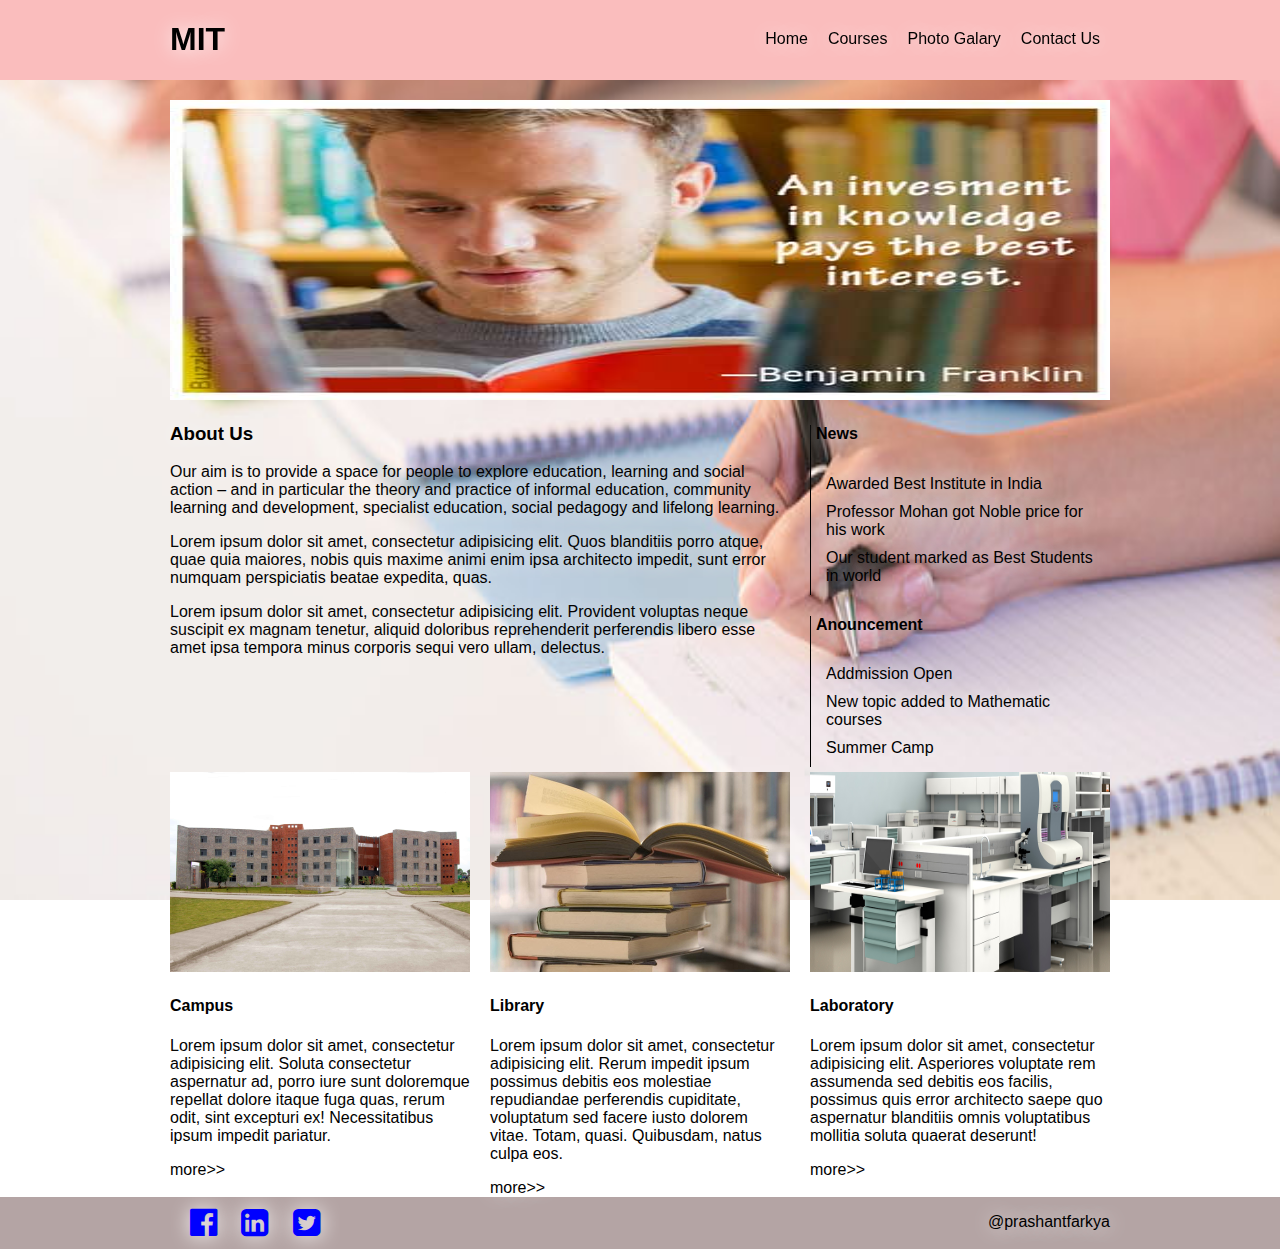
<file: index.html>
<!DOCTYPE html>
<html>
<head>
	<title>MIT</title>
	<meta charset="utf-8">	
	<link rel="stylesheet" type="text/css" href="css/960_12_col.css">
	<link rel="stylesheet" href="css/font-awesome.css">
	<link rel="stylesheet" type="text/css" href="css/style.css">
</head>
<body>
    <!-- Header that is Fixed at top and containing nav bar -->
	<header>
	<div class="container_12">
	  <aside class="grid_2">
		<h1>MIT</h1>
	  </aside>
	  <nav class="grid_10">
		<ul>
		  <li><a href="#">Contact Us</a></li>
		  <li><a href="photo_galary.html">Photo Galary</a></li>
	      <li><a href="#">Courses</a>
			<ul class="sublist">
			  <li><a href="#">Maths</a></li>
			  <li><a href="#">Physics</a></li>
			  <li><a href="#">Chemistry</a></li>
			</ul>
		  </li>
		  <li><a href="index.html">Home</a></li>
		</ul>
	  </nav>
	</div>
	</header>
    <!-- Page Containt Start From Here inside one div of class page -->
	  <div class="page">
	  <!-- Hero Section -->
	    <section class="container_12">
		  <div class="hero grid_12"><img src="img/home.jpg"></div>
		</section>
		<!-- Section Having main Text containt -->
		<section class="container_12">
			<div class="hite grid_8">
			    <h3>About Us</h3>
				<p>Our aim is to provide a space for people to explore education, learning and social action – and in particular the theory and practice of informal education, community learning and development, specialist education, social pedagogy and lifelong learning.</p>
				<p>Lorem ipsum dolor sit amet, consectetur adipisicing elit. Quos blanditiis porro atque, quae quia maiores, nobis quis maxime animi enim ipsa architecto impedit, sunt error numquam perspiciatis beatae expedita, quas.</p>
				<p>Lorem ipsum dolor sit amet, consectetur adipisicing elit. Provident voluptas neque suscipit ex magnam tenetur, aliquid doloribus reprehenderit perferendis libero esse amet ipsa tempora minus corporis sequi vero ullam, delectus.</p>
			</div>
			<!-- Sub sectioning  is here -->
			<div class="hite grid_4">
			    <div class="subsec">
			    	<h4>News</h4>
			    	<ul>
			    		<li>Awarded Best Institute in India</li>
			    		<li>Professor Mohan got Noble price for his work</li>
			    		<li>Our student marked as Best Students in world</li>
			    	</ul>
			    </div>
			    <div class="subsec">
			    	<h4>Anouncement</h4>
			    	<ul>
			    		<li>Addmission Open</li>
			    		<li>New topic added to Mathematic courses</li>
			    		<li>Summer Camp</li>
			    	</ul>
			    </div>
			</div>
		</section>

		<!-- Section of Three Column -->
		<section class="container_12 threecol">
		  <div class="grid_4">
		  	<img src="img/campus.jpg" alt="campus">
		  	<h4>Campus</h4>
		  	<p>Lorem ipsum dolor sit amet, consectetur adipisicing elit. Soluta consectetur aspernatur ad, porro iure sunt doloremque repellat dolore itaque fuga quas, rerum odit, sint excepturi ex! Necessitatibus ipsum impedit pariatur.</p>
		  	<div class="more"><a href="">more>></a></div>
		  </div>
		  <div class="grid_4">
		  	<img src="img/library.jpg" alt="library">
		  	<h4>Library</h4>
		  	<p>Lorem ipsum dolor sit amet, consectetur adipisicing elit. Rerum impedit ipsum possimus debitis eos molestiae repudiandae perferendis cupiditate, voluptatum sed facere iusto dolorem vitae. Totam, quasi. Quibusdam, natus culpa eos.</p>
		  	<div class="more"><a href="#">more>></a></div>
		  </div>
		  <div class="grid_4">
		    <img src="img/laboratory.jpg" alt="laboratory.jpg">
		  	<h4>Laboratory</h4>
		  	<p>Lorem ipsum dolor sit amet, consectetur adipisicing elit. Asperiores voluptate rem assumenda sed debitis eos facilis, possimus quis error architecto saepe quo aspernatur blanditiis omnis voluptatibus mollitia soluta quaerat deserunt!</p>
		  	<div class="more"><a href="#">more>></a></div>
		  </div>
		  </div>
	    </section>
	<!-- Footer that contain Social links -->
    <footer>
    	<div class="foot container_12">
	    	<div class="grid_12">
	    		<ul>
	    		  <li><a href="#"><i class="fa fa-facebook-official fa-2x" aria-hidden="true" style="color:blue"></i></a></li>
	    		  <li><a href="#"><i class="fa fa-linkedin-square fa-2x" aria-hidden="true" style="color:blue"></i></a></li>
	    		  <li><a href="#"><i class="fa fa-twitter-square fa-2x" aria-hidden="true" style="color:blue"></i></a></li>
	    		</ul>
	    		<p>@prashantfarkya</p>
	    	</div>
    	</div>
    </footer>
</body>
</html>
</file>
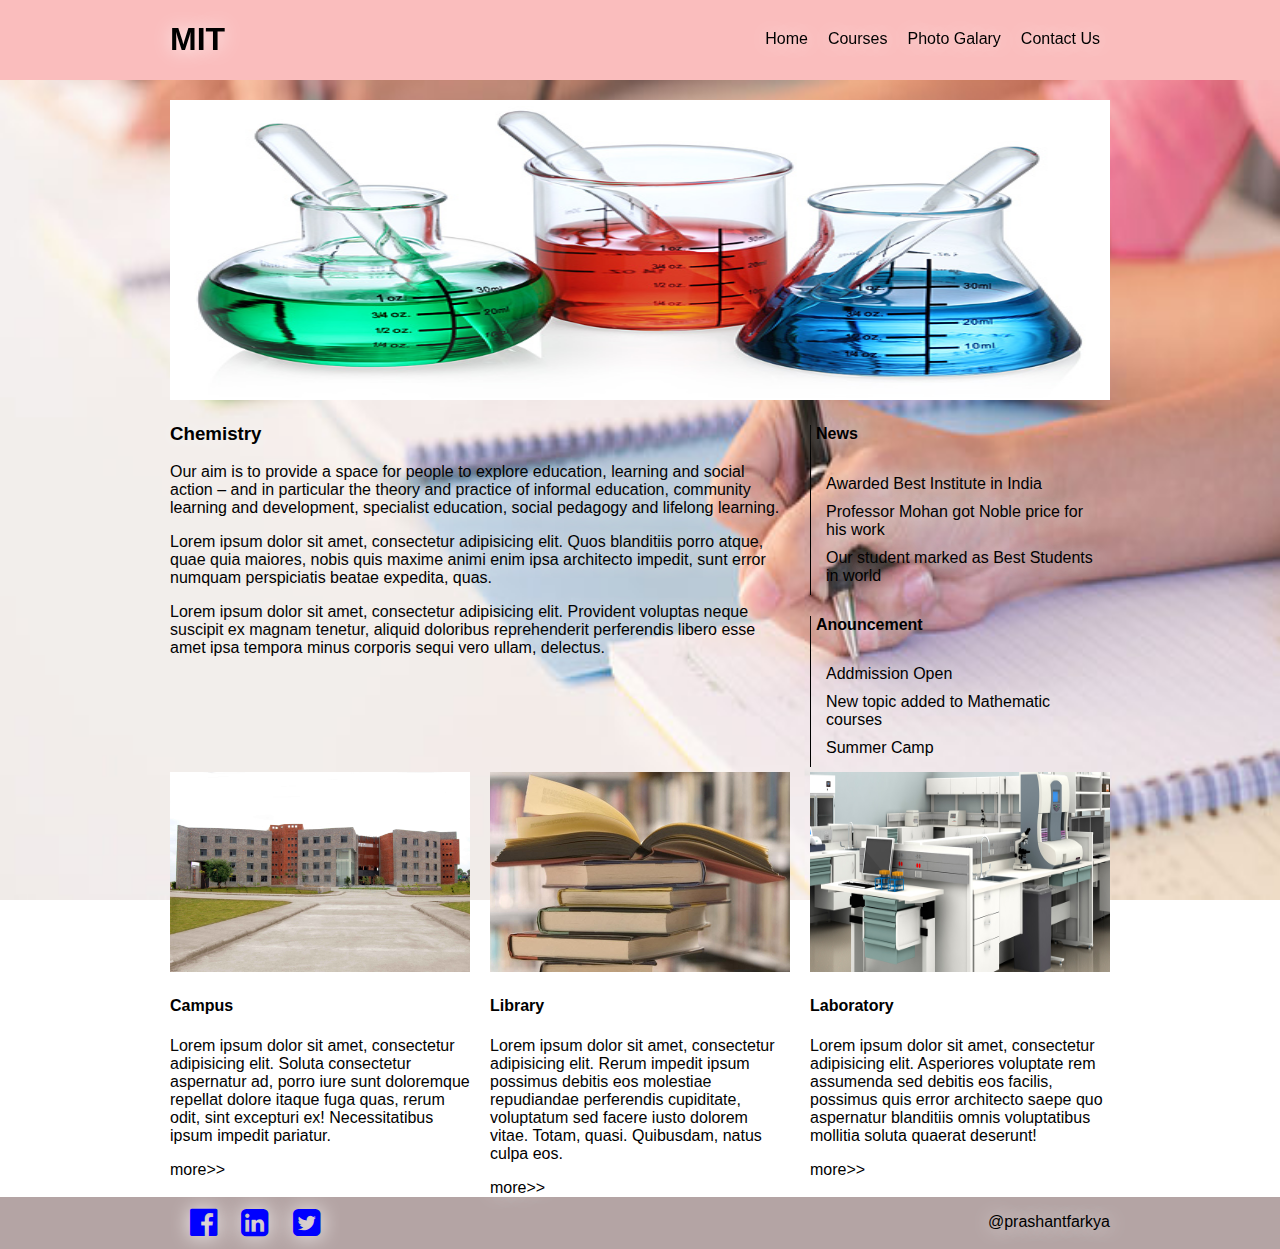
<file: chemistry.html>
<!DOCTYPE html>
<html>
<head>
	<title>MIT</title>
	<meta charset="utf-8">	
	<link rel="stylesheet" type="text/css" href="css/960_12_col.css">
	<link rel="stylesheet" href="css/font-awesome.css">
	<link rel="stylesheet" type="text/css" href="css/style.css">
</head>
<body>
    <!-- Header that is Fixed at top and containing nav bar -->
	<header>
	<div class="container_12">
	  <aside class="grid_2">
		<h1>MIT</h1>
	  </aside>
	  <nav class="grid_10">
		<ul>
		  <li><a href="contact.html">Contact Us</a></li>
		  <li><a href="photo_galary.html">Photo Galary</a></li>
	      <li><a href="courses.html">Courses</a>
			<ul class="sublist">
			  <li><a href="maths.html">Maths</a></li>
			  <li><a href="physics.html">Physics</a></li>
			  <li><a href="chemistry.html">Chemistry</a></li>
			</ul>
		  </li>
		  <li><a href="index.html">Home</a></li>
		</ul>
	  </nav>
	</div>
	</header>
    <!-- Page Containt Start From Here inside one div of class page -->
	  <div class="page">
	  <!-- Hero Section -->
	    <section class="container_12">
		  <div class="hero grid_12"><img src="img/chemistry.jpg"></div>
		</section>
		<!-- Section Having main Text containt -->
		<section class="container_12">
			<div class="hite grid_8">
			    <h3>Chemistry</h3>
				<p>Our aim is to provide a space for people to explore education, learning and social action – and in particular the theory and practice of informal education, community learning and development, specialist education, social pedagogy and lifelong learning.</p>
				<p>Lorem ipsum dolor sit amet, consectetur adipisicing elit. Quos blanditiis porro atque, quae quia maiores, nobis quis maxime animi enim ipsa architecto impedit, sunt error numquam perspiciatis beatae expedita, quas.</p>
				<p>Lorem ipsum dolor sit amet, consectetur adipisicing elit. Provident voluptas neque suscipit ex magnam tenetur, aliquid doloribus reprehenderit perferendis libero esse amet ipsa tempora minus corporis sequi vero ullam, delectus.</p>
			</div>
			<!-- Sub sectioning  is here -->
			<div class="hite grid_4">
			    <div class="subsec">
			    	<h4>News</h4>
			    	<ul>
			    		<li>Awarded Best Institute in India</li>
			    		<li>Professor Mohan got Noble price for his work</li>
			    		<li>Our student marked as Best Students in world</li>
			    	</ul>
			    </div>
			    <div class="subsec">
			    	<h4>Anouncement</h4>
			    	<ul>
			    		<li>Addmission Open</li>
			    		<li>New topic added to Mathematic courses</li>
			    		<li>Summer Camp</li>
			    	</ul>
			    </div>
			</div>
		</section>

		<!-- Section of Three Column -->
		<section class="container_12 threecol">
		  <div class="grid_4">
		  	<img src="img/campus.jpg" alt="campus">
		  	<h4>Campus</h4>
		  	<p>Lorem ipsum dolor sit amet, consectetur adipisicing elit. Soluta consectetur aspernatur ad, porro iure sunt doloremque repellat dolore itaque fuga quas, rerum odit, sint excepturi ex! Necessitatibus ipsum impedit pariatur.</p>
		  	<div class="more"><a href="">more>></a></div>
		  </div>
		  <div class="grid_4">
		  	<img src="img/library.jpg" alt="library">
		  	<h4>Library</h4>
		  	<p>Lorem ipsum dolor sit amet, consectetur adipisicing elit. Rerum impedit ipsum possimus debitis eos molestiae repudiandae perferendis cupiditate, voluptatum sed facere iusto dolorem vitae. Totam, quasi. Quibusdam, natus culpa eos.</p>
		  	<div class="more"><a href="#">more>></a></div>
		  </div>
		  <div class="grid_4">
		    <img src="img/laboratory.jpg" alt="laboratory.jpg">
		  	<h4>Laboratory</h4>
		  	<p>Lorem ipsum dolor sit amet, consectetur adipisicing elit. Asperiores voluptate rem assumenda sed debitis eos facilis, possimus quis error architecto saepe quo aspernatur blanditiis omnis voluptatibus mollitia soluta quaerat deserunt!</p>
		  	<div class="more"><a href="#">more>></a></div>
		  </div>
		  </div>
	    </section>
	<!-- Footer that contain Social links -->
    <footer>
    	<div class="foot container_12">
	    	<div class="grid_12">
	    		<ul>
	    		  <li><a href="#"><i class="fa fa-facebook-official fa-2x" aria-hidden="true" style="color:blue"></i></a></li>
	    		  <li><a href="#"><i class="fa fa-linkedin-square fa-2x" aria-hidden="true" style="color:blue"></i></a></li>
	    		  <li><a href="#"><i class="fa fa-twitter-square fa-2x" aria-hidden="true" style="color:blue"></i></a></li>
	    		</ul>
	    		<p>@prashantfarkya</p>
	    	</div>
    	</div>
    </footer>
</body>
</html>
</file>
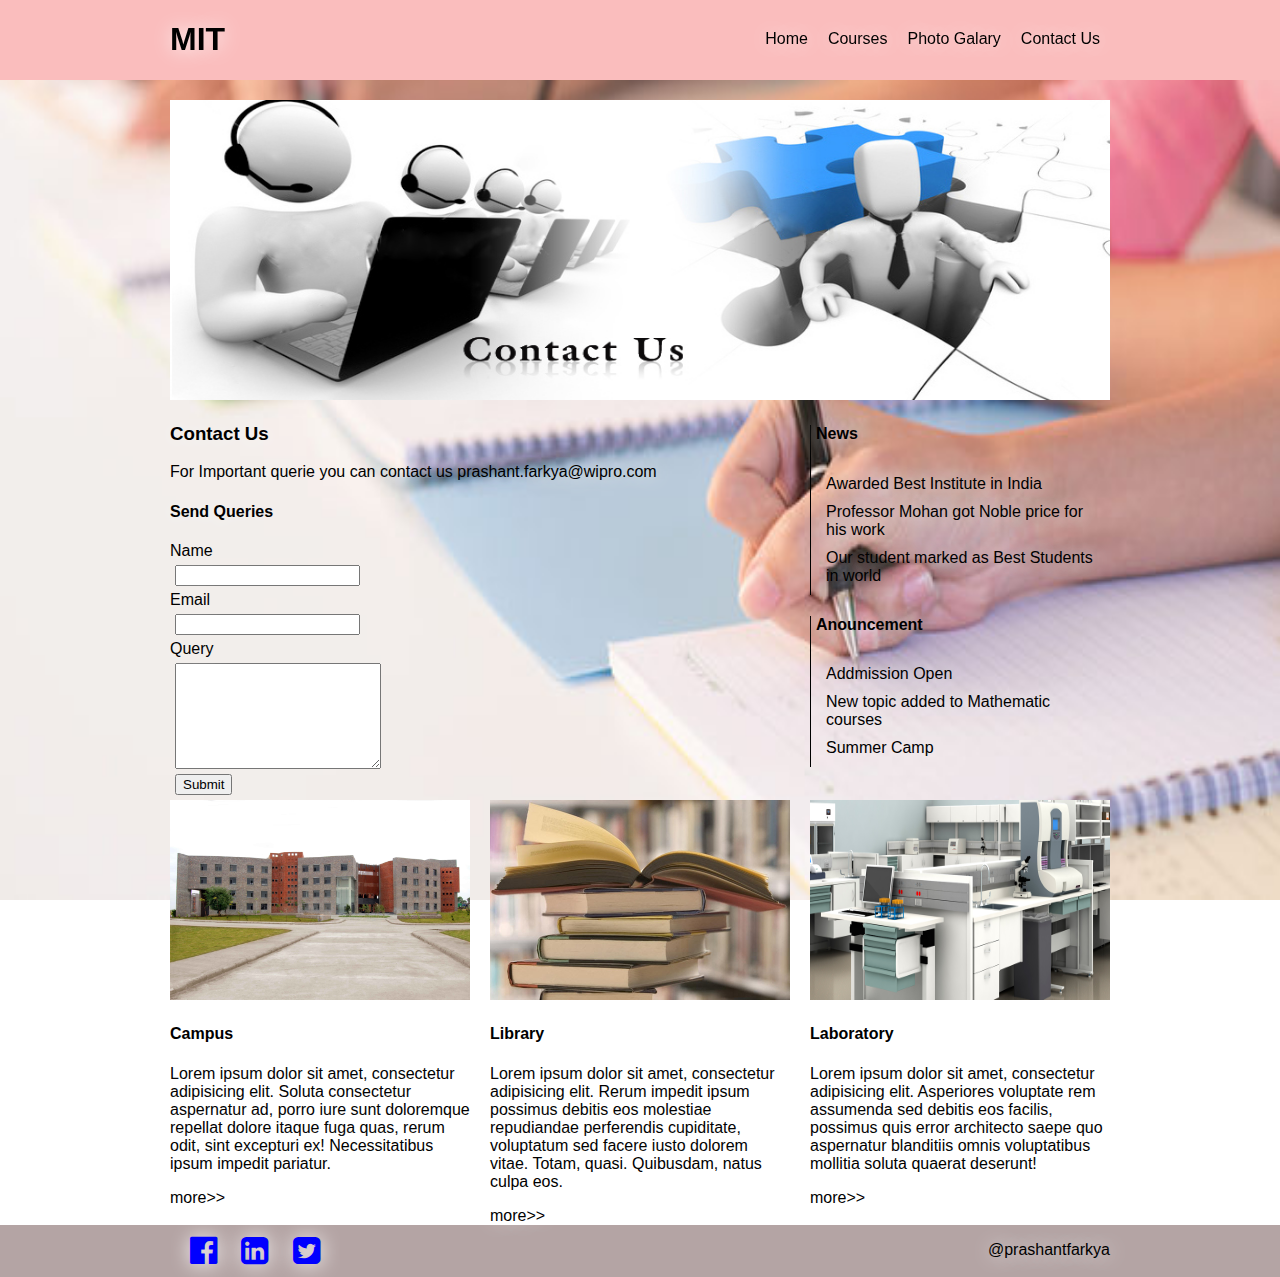
<file: contact.html>
<!DOCTYPE html>
<html>
<head>
	<title>MIT</title>
	<meta charset="utf-8">	
	<link rel="stylesheet" type="text/css" href="css/960_12_col.css">
	<link rel="stylesheet" href="css/font-awesome.css">
	<link rel="stylesheet" type="text/css" href="css/style.css">
</head>
<body>
    <!-- Header that is Fixed at top and containing nav bar -->
	<header>
	<div class="container_12">
	  <aside class="grid_2">
		<h1>MIT</h1>
	  </aside>
	  <nav class="grid_10">
		<ul>
		  <li><a href="contact.html">Contact Us</a></li>
		  <li><a href="photo_galary.html">Photo Galary</a></li>
	      <li><a href="courses.html">Courses</a>
			<ul class="sublist">
			  <li><a href="maths.html">Maths</a></li>
			  <li><a href="physics.html">Physics</a></li>
			  <li><a href="chemistry.html">Chemistry</a></li>
			</ul>
		  </li>
		  <li><a href="index.html">Home</a></li>
		</ul>
	  </nav>
	</div>
	</header>
    <!-- Page Containt Start From Here inside one div of class page -->
	  <div class="page">
	  <!-- Hero Section -->
	    <section class="container_12">
		  <div class="hero grid_12"><img src="img/contact-us.jpg"></div>
		</section>
		<!-- Section Having main Text containt -->
		<section class="container_12">
			<div class="hite grid_8">
			    <h3>Contact Us</h3>
				<p>For Important querie you can contact us <a href="#">prashant.farkya@wipro.com</a></p>
				
				<form action="#">
					<h4>Send Queries</h4>
					<label for="name">Name</label>
					<input type="text" name="name">
					<label for="mail">Email</label>
					<input type="text" name="mail">
					<label for="query">Query</label>
					<textarea name="query"></textarea> 
					<input type="submit">
				</form>
			</div>
			<!-- Sub sectioning  is here -->
			<div class="hite grid_4">
			    <div class="subsec">
			    	<h4>News</h4>
			    	<ul>
			    		<li>Awarded Best Institute in India</li>
			    		<li>Professor Mohan got Noble price for his work</li>
			    		<li>Our student marked as Best Students in world</li>
			    	</ul>
			    </div>
			    <div class="subsec">
			    	<h4>Anouncement</h4>
			    	<ul>
			    		<li>Addmission Open</li>
			    		<li>New topic added to Mathematic courses</li>
			    		<li>Summer Camp</li>
			    	</ul>
			    </div>
			</div>
		</section>

		<!-- Section of Three Column -->
		<section class="container_12 threecol">
		  <div class="grid_4">
		  	<img src="img/campus.jpg" alt="campus">
		  	<h4>Campus</h4>
		  	<p>Lorem ipsum dolor sit amet, consectetur adipisicing elit. Soluta consectetur aspernatur ad, porro iure sunt doloremque repellat dolore itaque fuga quas, rerum odit, sint excepturi ex! Necessitatibus ipsum impedit pariatur.</p>
		  	<div class="more"><a href="">more>></a></div>
		  </div>
		  <div class="grid_4">
		  	<img src="img/library.jpg" alt="library">
		  	<h4>Library</h4>
		  	<p>Lorem ipsum dolor sit amet, consectetur adipisicing elit. Rerum impedit ipsum possimus debitis eos molestiae repudiandae perferendis cupiditate, voluptatum sed facere iusto dolorem vitae. Totam, quasi. Quibusdam, natus culpa eos.</p>
		  	<div class="more"><a href="#">more>></a></div>
		  </div>
		  <div class="grid_4">
		    <img src="img/laboratory.jpg" alt="laboratory.jpg">
		  	<h4>Laboratory</h4>
		  	<p>Lorem ipsum dolor sit amet, consectetur adipisicing elit. Asperiores voluptate rem assumenda sed debitis eos facilis, possimus quis error architecto saepe quo aspernatur blanditiis omnis voluptatibus mollitia soluta quaerat deserunt!</p>
		  	<div class="more"><a href="#">more>></a></div>
		  </div>
		  </div>
	    </section>
	<!-- Footer that contain Social links -->
    <footer>
    	<div class="foot container_12">
	    	<div class="grid_12">
	    		<ul>
	    		  <li><a href="#"><i class="fa fa-facebook-official fa-2x" aria-hidden="true" style="color:blue"></i></a></li>
	    		  <li><a href="#"><i class="fa fa-linkedin-square fa-2x" aria-hidden="true" style="color:blue"></i></a></li>
	    		  <li><a href="#"><i class="fa fa-twitter-square fa-2x" aria-hidden="true" style="color:blue"></i></a></li>
	    		</ul>
	    		<p>@prashantfarkya</p>
	    	</div>
    	</div>
    </footer>
</body>
</html>
</file>
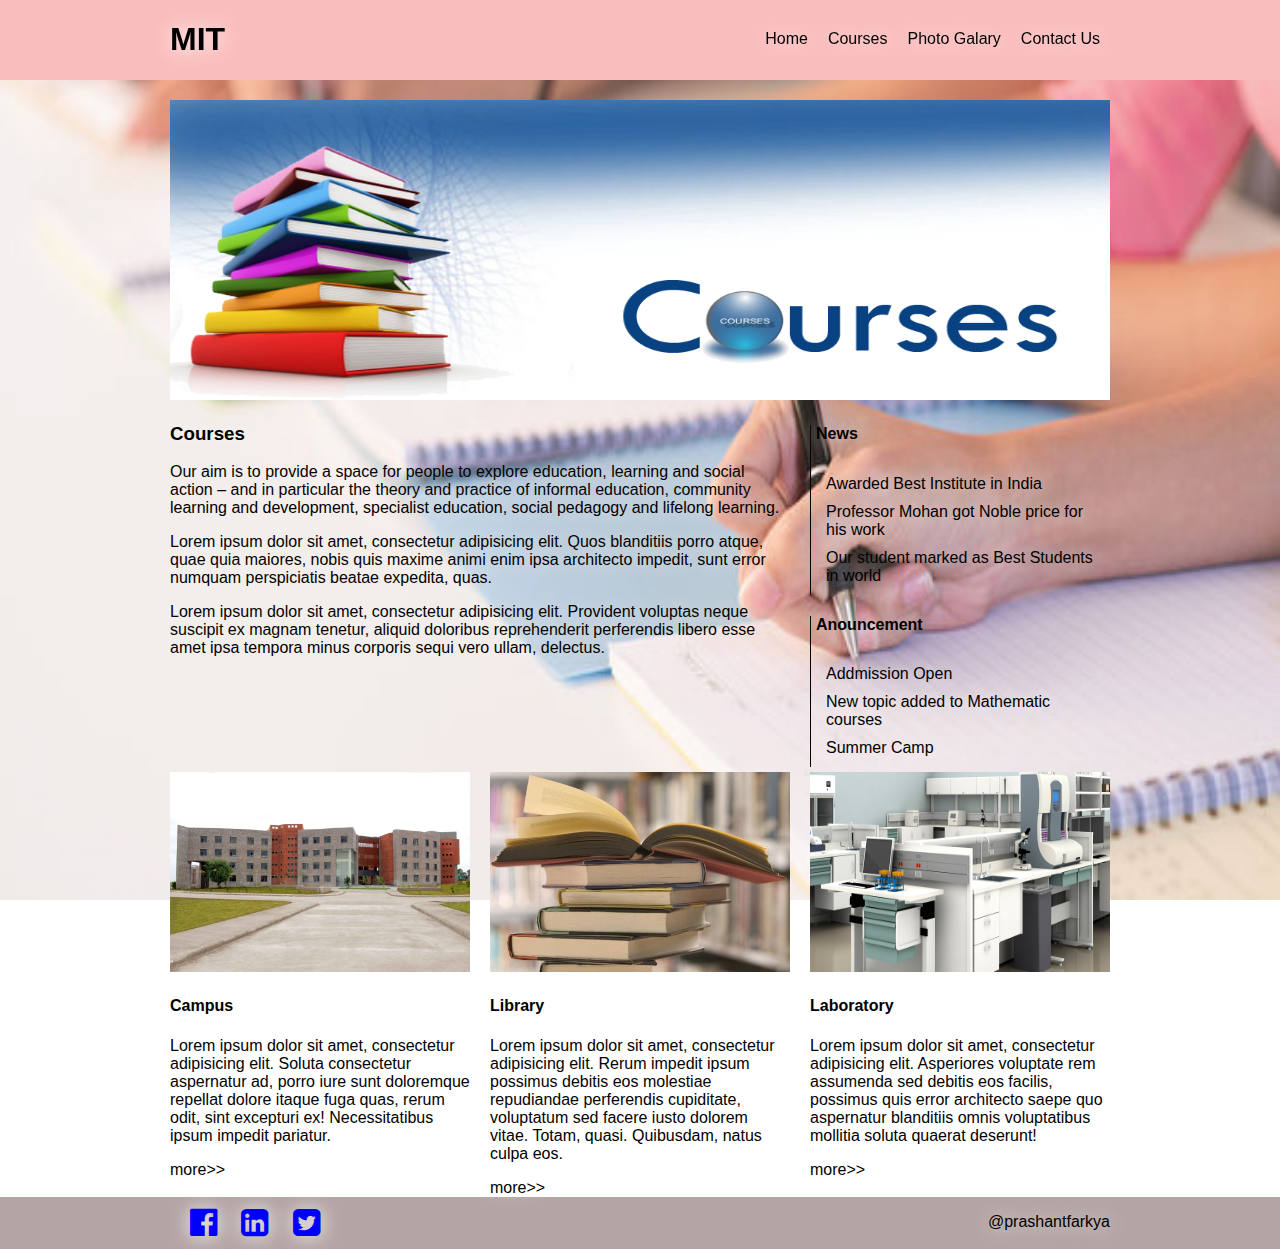
<file: courses.html>
<!DOCTYPE html>
<html>
<head>
	<title>MIT</title>
	<meta charset="utf-8">	
	<link rel="stylesheet" type="text/css" href="css/960_12_col.css">
	<link rel="stylesheet" href="css/font-awesome.css">
	<link rel="stylesheet" type="text/css" href="css/style.css">
</head>
<body>
    <!-- Header that is Fixed at top and containing nav bar -->
	<header>
	<div class="container_12">
	  <aside class="grid_2">
		<h1>MIT</h1>
	  </aside>
	  <nav class="grid_10">
		<ul>
		  <li><a href="contact.html">Contact Us</a></li>
		  <li><a href="photo_galary.html">Photo Galary</a></li>
	      <li><a href="courses.html">Courses</a>
			<ul class="sublist">
			  <li><a href="maths.html">Maths</a></li>
			  <li><a href="physics.html">Physics</a></li>
			  <li><a href="chemistry.html">Chemistry</a></li>
			</ul>
		  </li>
		  <li><a href="index.html">Home</a></li>
		</ul>
	  </nav>
	</div>
	</header>
    <!-- Page Containt Start From Here inside one div of class page -->
	  <div class="page">
	  <!-- Hero Section -->
	    <section class="container_12">
		  <div class="hero grid_12"><img src="img/courses.jpg"></div>
		</section>
		<!-- Section Having main Text containt -->
		<section class="container_12">
			<div class="hite grid_8">
			    <h3>Courses</h3>
				<p>Our aim is to provide a space for people to explore education, learning and social action – and in particular the theory and practice of informal education, community learning and development, specialist education, social pedagogy and lifelong learning.</p>
				<p>Lorem ipsum dolor sit amet, consectetur adipisicing elit. Quos blanditiis porro atque, quae quia maiores, nobis quis maxime animi enim ipsa architecto impedit, sunt error numquam perspiciatis beatae expedita, quas.</p>
				<p>Lorem ipsum dolor sit amet, consectetur adipisicing elit. Provident voluptas neque suscipit ex magnam tenetur, aliquid doloribus reprehenderit perferendis libero esse amet ipsa tempora minus corporis sequi vero ullam, delectus.</p>
			</div>
			<!-- Sub sectioning  is here -->
			<div class="hite grid_4">
			    <div class="subsec">
			    	<h4>News</h4>
			    	<ul>
			    		<li>Awarded Best Institute in India</li>
			    		<li>Professor Mohan got Noble price for his work</li>
			    		<li>Our student marked as Best Students in world</li>
			    	</ul>
			    </div>
			    <div class="subsec">
			    	<h4>Anouncement</h4>
			    	<ul>
			    		<li>Addmission Open</li>
			    		<li>New topic added to Mathematic courses</li>
			    		<li>Summer Camp</li>
			    	</ul>
			    </div>
			</div>
		</section>

		<!-- Section of Three Column -->
		<section class="container_12 threecol">
		  <div class="grid_4">
		  	<img src="img/campus.jpg" alt="campus">
		  	<h4>Campus</h4>
		  	<p>Lorem ipsum dolor sit amet, consectetur adipisicing elit. Soluta consectetur aspernatur ad, porro iure sunt doloremque repellat dolore itaque fuga quas, rerum odit, sint excepturi ex! Necessitatibus ipsum impedit pariatur.</p>
		  	<div class="more"><a href="">more>></a></div>
		  </div>
		  <div class="grid_4">
		  	<img src="img/library.jpg" alt="library">
		  	<h4>Library</h4>
		  	<p>Lorem ipsum dolor sit amet, consectetur adipisicing elit. Rerum impedit ipsum possimus debitis eos molestiae repudiandae perferendis cupiditate, voluptatum sed facere iusto dolorem vitae. Totam, quasi. Quibusdam, natus culpa eos.</p>
		  	<div class="more"><a href="#">more>></a></div>
		  </div>
		  <div class="grid_4">
		    <img src="img/laboratory.jpg" alt="laboratory.jpg">
		  	<h4>Laboratory</h4>
		  	<p>Lorem ipsum dolor sit amet, consectetur adipisicing elit. Asperiores voluptate rem assumenda sed debitis eos facilis, possimus quis error architecto saepe quo aspernatur blanditiis omnis voluptatibus mollitia soluta quaerat deserunt!</p>
		  	<div class="more"><a href="#">more>></a></div>
		  </div>
		  </div>
	    </section>
	<!-- Footer that contain Social links -->
    <footer>
    	<div class="foot container_12">
	    	<div class="grid_12">
	    		<ul>
	    		  <li><a href="#"><i class="fa fa-facebook-official fa-2x" aria-hidden="true" style="color:blue"></i></a></li>
	    		  <li><a href="#"><i class="fa fa-linkedin-square fa-2x" aria-hidden="true" style="color:blue"></i></a></li>
	    		  <li><a href="#"><i class="fa fa-twitter-square fa-2x" aria-hidden="true" style="color:blue"></i></a></li>
	    		</ul>
	    		<p>@prashantfarkya</p>
	    	</div>
    	</div>
    </footer>
</body>
</html>
</file>
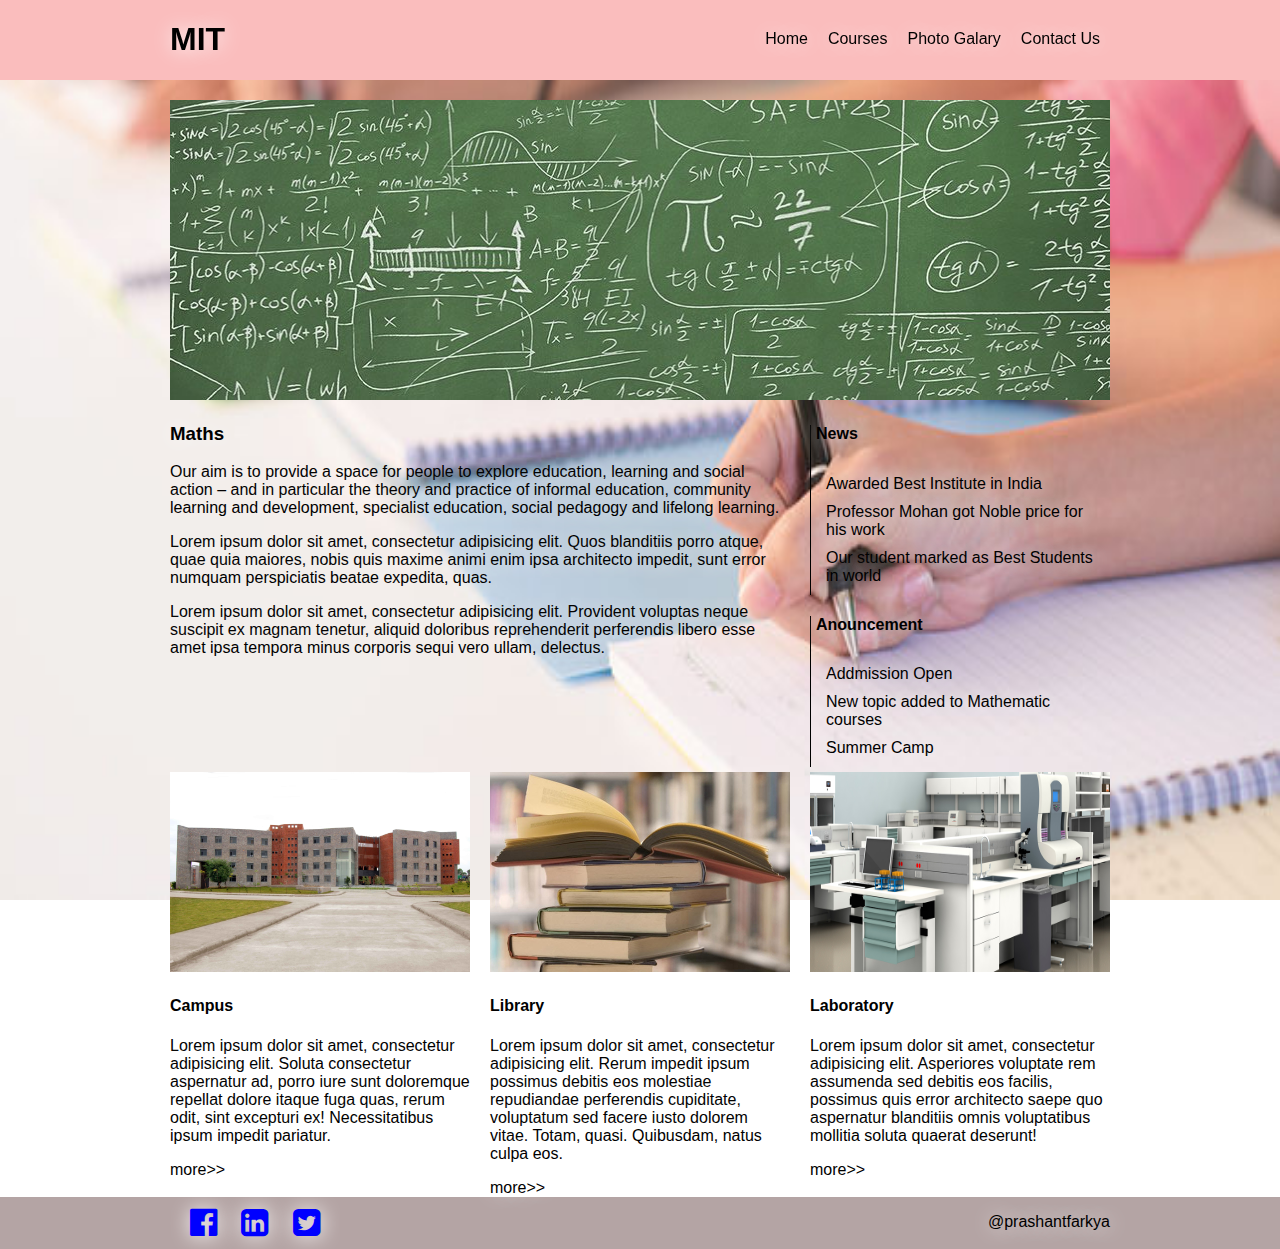
<file: maths.html>
<!DOCTYPE html>
<html>
<head>
	<title>MIT</title>
	<meta charset="utf-8">	
	<link rel="stylesheet" type="text/css" href="css/960_12_col.css">
	<link rel="stylesheet" href="css/font-awesome.css">
	<link rel="stylesheet" type="text/css" href="css/style.css">
</head>
<body>
    <!-- Header that is Fixed at top and containing nav bar -->
	<header>
	<div class="container_12">
	  <aside class="grid_2">
		<h1>MIT</h1>
	  </aside>
	  <nav class="grid_10">
		<ul>
		  <li><a href="contact.html">Contact Us</a></li>
		  <li><a href="photo_galary.html">Photo Galary</a></li>
	      <li><a href="courses.html">Courses</a>
			<ul class="sublist">
			  <li><a href="maths.html">Maths</a></li>
			  <li><a href="physics.html">Physics</a></li>
			  <li><a href="chemistry.html">Chemistry</a></li>
			</ul>
		  </li>
		  <li><a href="index.html">Home</a></li>
		</ul>
	  </nav>
	</div>
	</header>
    <!-- Page Containt Start From Here inside one div of class page -->
	  <div class="page">
	  <!-- Hero Section -->
	    <section class="container_12">
		  <div class="hero grid_12"><img src="img/mathematics.jpg"></div>
		</section>
		<!-- Section Having main Text containt -->
		<section class="container_12">
			<div class="hite grid_8">
			    <h3>Maths</h3>
				<p>Our aim is to provide a space for people to explore education, learning and social action – and in particular the theory and practice of informal education, community learning and development, specialist education, social pedagogy and lifelong learning.</p>
				<p>Lorem ipsum dolor sit amet, consectetur adipisicing elit. Quos blanditiis porro atque, quae quia maiores, nobis quis maxime animi enim ipsa architecto impedit, sunt error numquam perspiciatis beatae expedita, quas.</p>
				<p>Lorem ipsum dolor sit amet, consectetur adipisicing elit. Provident voluptas neque suscipit ex magnam tenetur, aliquid doloribus reprehenderit perferendis libero esse amet ipsa tempora minus corporis sequi vero ullam, delectus.</p>
			</div>
			<!-- Sub sectioning  is here -->
			<div class="hite grid_4">
			    <div class="subsec">
			    	<h4>News</h4>
			    	<ul>
			    		<li>Awarded Best Institute in India</li>
			    		<li>Professor Mohan got Noble price for his work</li>
			    		<li>Our student marked as Best Students in world</li>
			    	</ul>
			    </div>
			    <div class="subsec">
			    	<h4>Anouncement</h4>
			    	<ul>
			    		<li>Addmission Open</li>
			    		<li>New topic added to Mathematic courses</li>
			    		<li>Summer Camp</li>
			    	</ul>
			    </div>
			</div>
		</section>

		<!-- Section of Three Column -->
		<section class="container_12 threecol">
		  <div class="grid_4">
		  	<img src="img/campus.jpg" alt="campus">
		  	<h4>Campus</h4>
		  	<p>Lorem ipsum dolor sit amet, consectetur adipisicing elit. Soluta consectetur aspernatur ad, porro iure sunt doloremque repellat dolore itaque fuga quas, rerum odit, sint excepturi ex! Necessitatibus ipsum impedit pariatur.</p>
		  	<div class="more"><a href="">more>></a></div>
		  </div>
		  <div class="grid_4">
		  	<img src="img/library.jpg" alt="library">
		  	<h4>Library</h4>
		  	<p>Lorem ipsum dolor sit amet, consectetur adipisicing elit. Rerum impedit ipsum possimus debitis eos molestiae repudiandae perferendis cupiditate, voluptatum sed facere iusto dolorem vitae. Totam, quasi. Quibusdam, natus culpa eos.</p>
		  	<div class="more"><a href="#">more>></a></div>
		  </div>
		  <div class="grid_4">
		    <img src="img/laboratory.jpg" alt="laboratory.jpg">
		  	<h4>Laboratory</h4>
		  	<p>Lorem ipsum dolor sit amet, consectetur adipisicing elit. Asperiores voluptate rem assumenda sed debitis eos facilis, possimus quis error architecto saepe quo aspernatur blanditiis omnis voluptatibus mollitia soluta quaerat deserunt!</p>
		  	<div class="more"><a href="#">more>></a></div>
		  </div>
		  </div>
	    </section>
	<!-- Footer that contain Social links -->
    <footer>
    	<div class="foot container_12">
	    	<div class="grid_12">
	    		<ul>
	    		  <li><a href="#"><i class="fa fa-facebook-official fa-2x" aria-hidden="true" style="color:blue"></i></a></li>
	    		  <li><a href="#"><i class="fa fa-linkedin-square fa-2x" aria-hidden="true" style="color:blue"></i></a></li>
	    		  <li><a href="#"><i class="fa fa-twitter-square fa-2x" aria-hidden="true" style="color:blue"></i></a></li>
	    		</ul>
	    		<p>@prashantfarkya</p>
	    	</div>
    	</div>
    </footer>
</body>
</html>
</file>
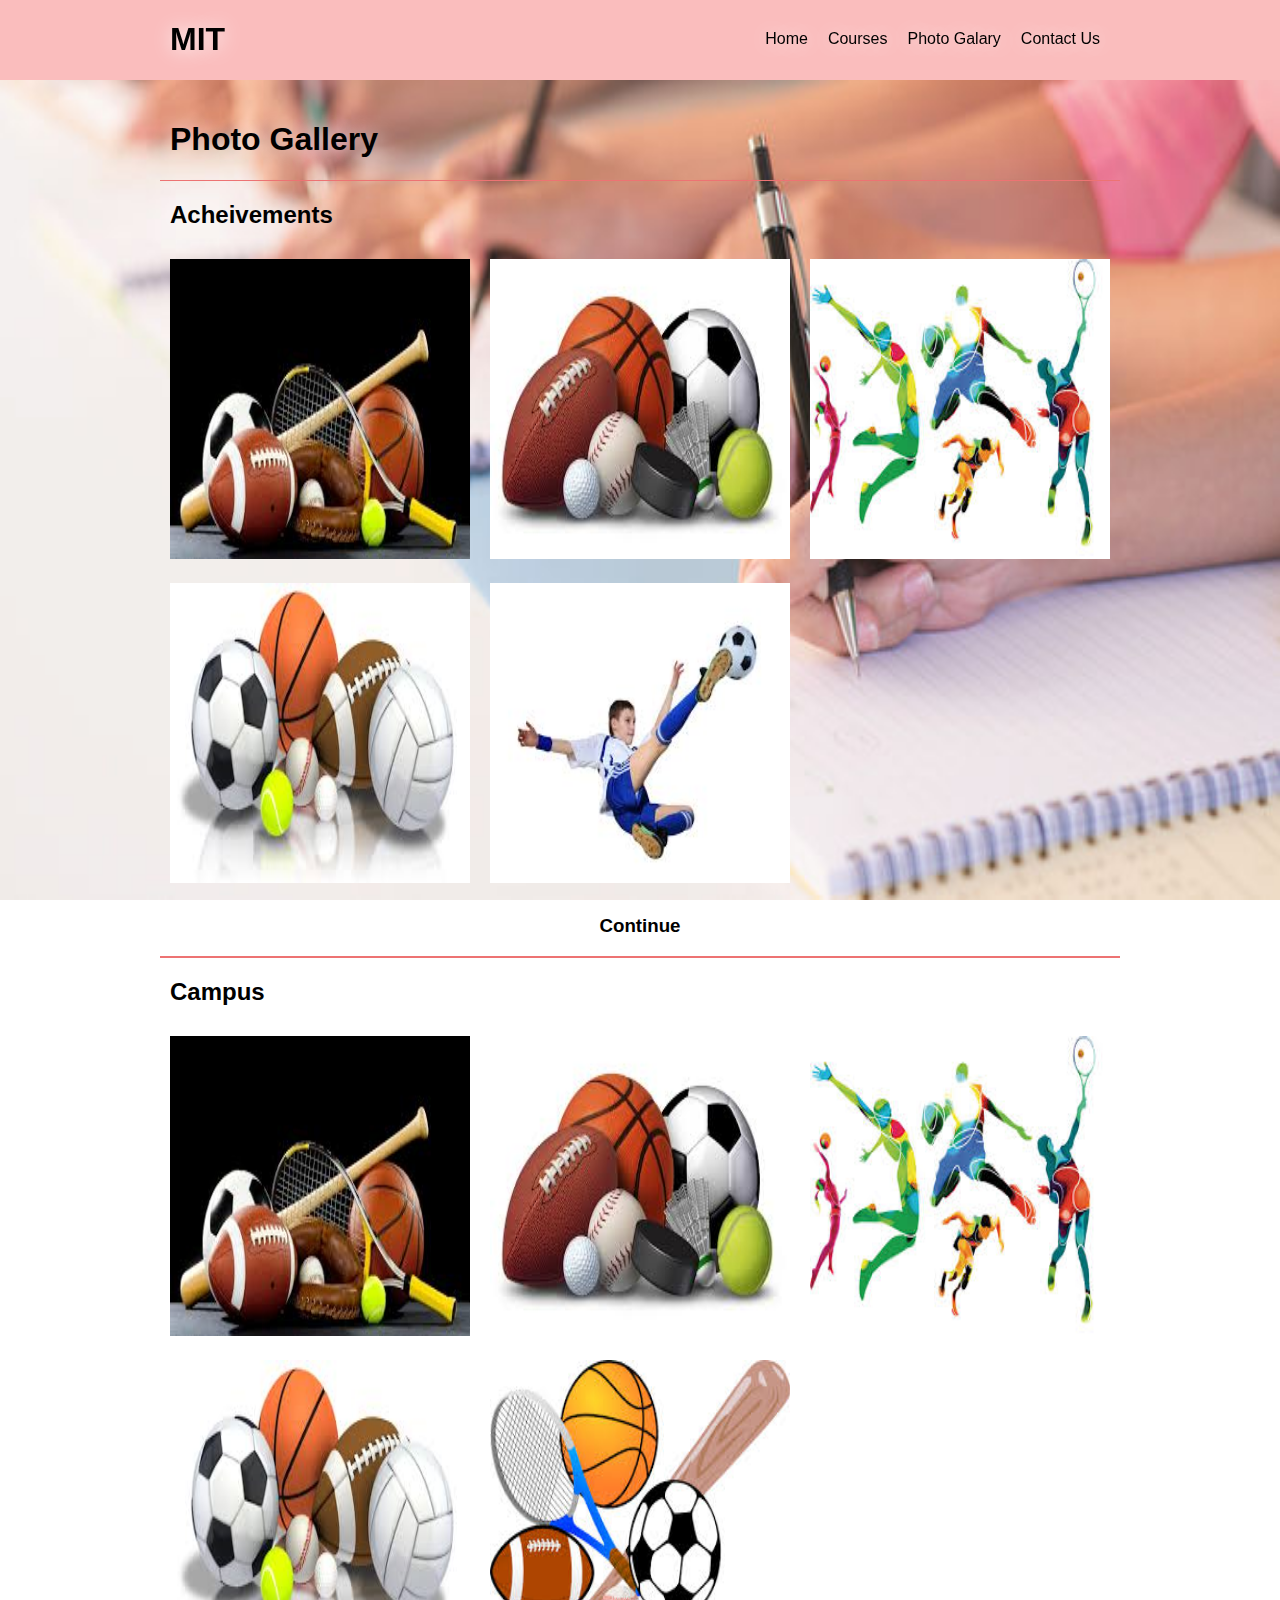
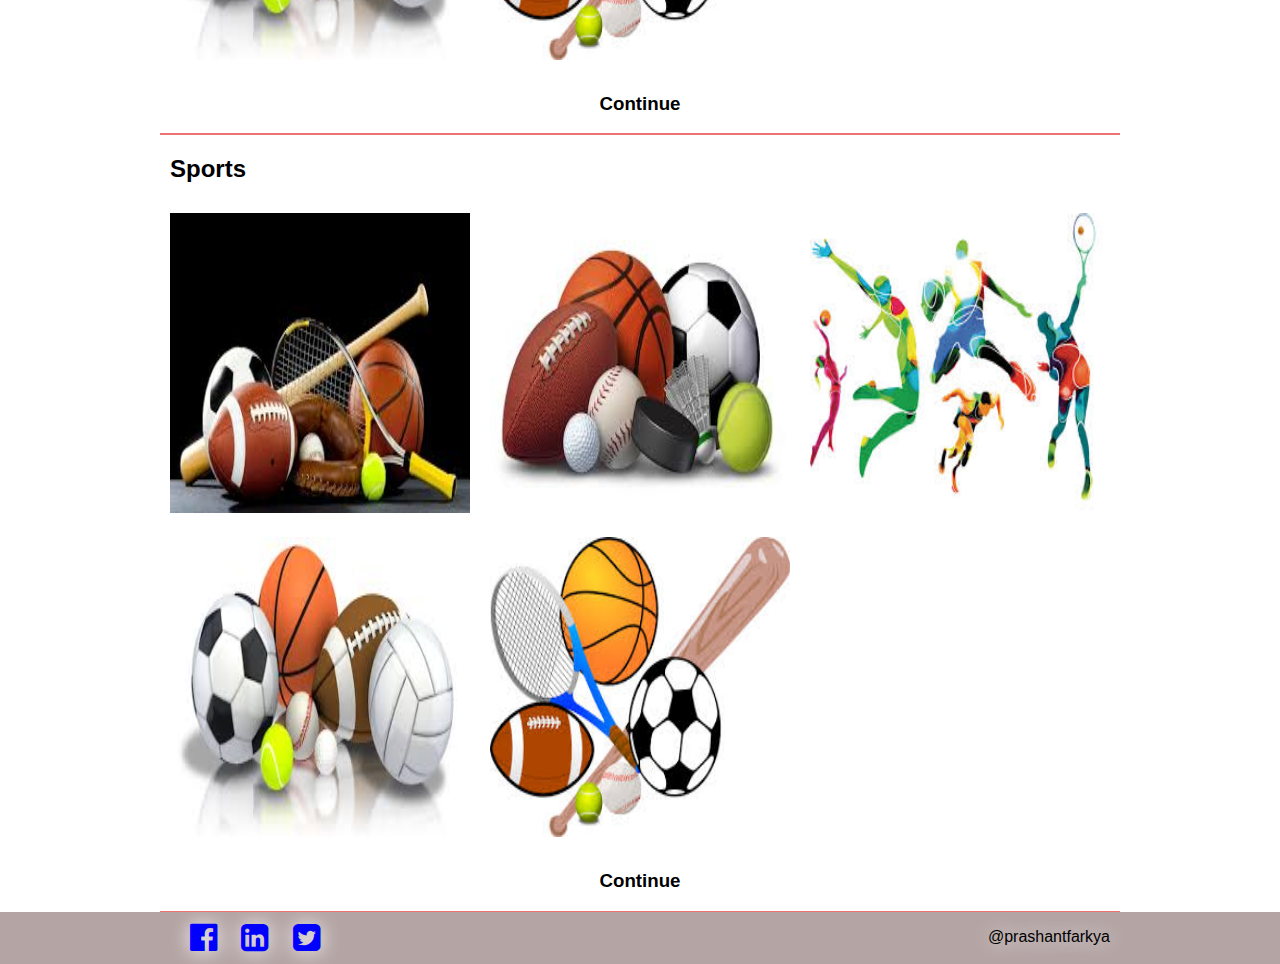
<file: photo_galary.html>
<!DOCTYPE html>
<html>
<head>
	<title>MIT</title>
	<meta charset="utf-8">	
	<link rel="stylesheet" type="text/css" href="css/960_12_col.css">
	<link rel="stylesheet" href="css/font-awesome.css">
	<link rel="stylesheet" type="text/css" href="css/style.css">
</head>
<body>
    <!-- Header that is Fixed at top and containing nav bar -->
	<header>
	<div class="container_12">
	  <aside class="grid_2">
		<h1>MIT</h1>
	  </aside>
	  <nav class="grid_10">
		<ul>
		  <li><a href="contact.html">Contact Us</a></li>
		  <li><a href="photo_galary.html">Photo Galary</a></li>
	      <li><a href="courses.html">Courses</a>
			<ul class="sublist">
			  <li><a href="maths.html">Maths</a></li>
			  <li><a href="physics.html">Physics</a></li>
			  <li><a href="chemistry.html">Chemistry</a></li>
			</ul>
		  </li>
		  <li><a href="index.html">Home</a></li>
		</ul>
	  </nav>
	</div>
	</header>
    <!-- Page Containt Start From Here inside one div of class page -->
	  <div class="page">
	  <!-- Photo Gallery Heading Section -->
	    <div class="container_12">
		  <div class="grid_12"><h1>Photo Gallery</h2></div>
		</div>
		<!-- Sections of Photo Gallery -->
		<!-- First Section -->
		<section class="photosec container_12">
		<!-- Section Heading -->
		    <div class="grid_12">
		    	<h2>Acheivements</h2>
		    </div>
		<!-- Section Grid -->
			<div class="hitefix grid_4">
			  <img src="img/1.jpg" alt="1">
			</div>
			<div class="hitefix grid_4">
			  <img src="img/2.jpg" alt="2">
			</div>
			<div class="hitefix grid_4">
			  <img src="img/3.jpg" alt="3">
			</div>
			<div class="hitefix grid_4">
			  <img src="img/4.jpg" alt="4">
			</div>
			<div class="hitefix grid_4">
			  <img src="img/6.jpg" alt="5">
			</div>
		<!-- Section Expander -->
			<div class="continue grid_12">
				<h3><a href="#">Continue</a></h3>
			</div>
		</section>

		<!-- Second Section -->
		<section class="photosec container_12">
		<!-- Section Heading -->
		    <div class="grid_12">
		    	<h2>Campus</h2>
		    </div>
		<!-- Section Grid -->
			<div class="hitefix grid_4">
			  <img src="img/1.jpg" alt="1">
			</div>
			<div class="hitefix grid_4">
			  <img src="img/2.jpg" alt="2">
			</div>
			<div class="hitefix grid_4">
			  <img src="img/3.jpg" alt="3">
			</div>
			<div class="hitefix grid_4">
			  <img src="img/4.jpg" alt="4">
			</div>
			<div class="hitefix grid_4">
			  <img src="img/5.jpg" alt="5">
			</div>
		<!-- Section Expander -->
			<div class="continue grid_12">
				<h3><a href="#">Continue</a></h3>
			</div>
		</section>
		<!-- Third Section -->
		<section class="photosec container_12">
		<!-- Section Heading -->
		    <div class="grid_12">
		    	<h2>Sports</h2>
		    </div>
		<!-- Section Grid -->
			<div class="hitefix grid_4">
			  <img src="img/1.jpg" alt="1">
			</div>
			<div class="hitefix grid_4">
			  <img src="img/2.jpg" alt="2">
			</div>
			<div class="hitefix grid_4">
			  <img src="img/3.jpg" alt="3">
			</div>
			<div class="hitefix grid_4">
			  <img src="img/4.jpg" alt="4">
			</div>
			<div class="hitefix grid_4">
			  <img src="img/5.jpg" alt="5">
			</div>
		<!-- Section Expander -->
			<div class="continue grid_12">
				<h3><a href="#">Continue</a></h3>
			</div>
		</section>
	<!-- Footer that contain Social links -->
    <footer>
    	<div class="foot container_12">
	    	<div class="grid_12">
	    		<ul>
	    		  <li><a href="#"><i class="fa fa-facebook-official fa-2x" aria-hidden="true" style="color:blue"></i></a></li>
	    		  <li><a href="#"><i class="fa fa-linkedin-square fa-2x" aria-hidden="true" style="color:blue"></i></a></li>
	    		  <li><a href="#"><i class="fa fa-twitter-square fa-2x" aria-hidden="true" style="color:blue"></i></a></li>
	    		</ul>
	    		<p style="display: inline; float: right;">@prashantfarkya</p>
	    	</div>
    	</div>
    </footer>
</body>
</html>
</file>
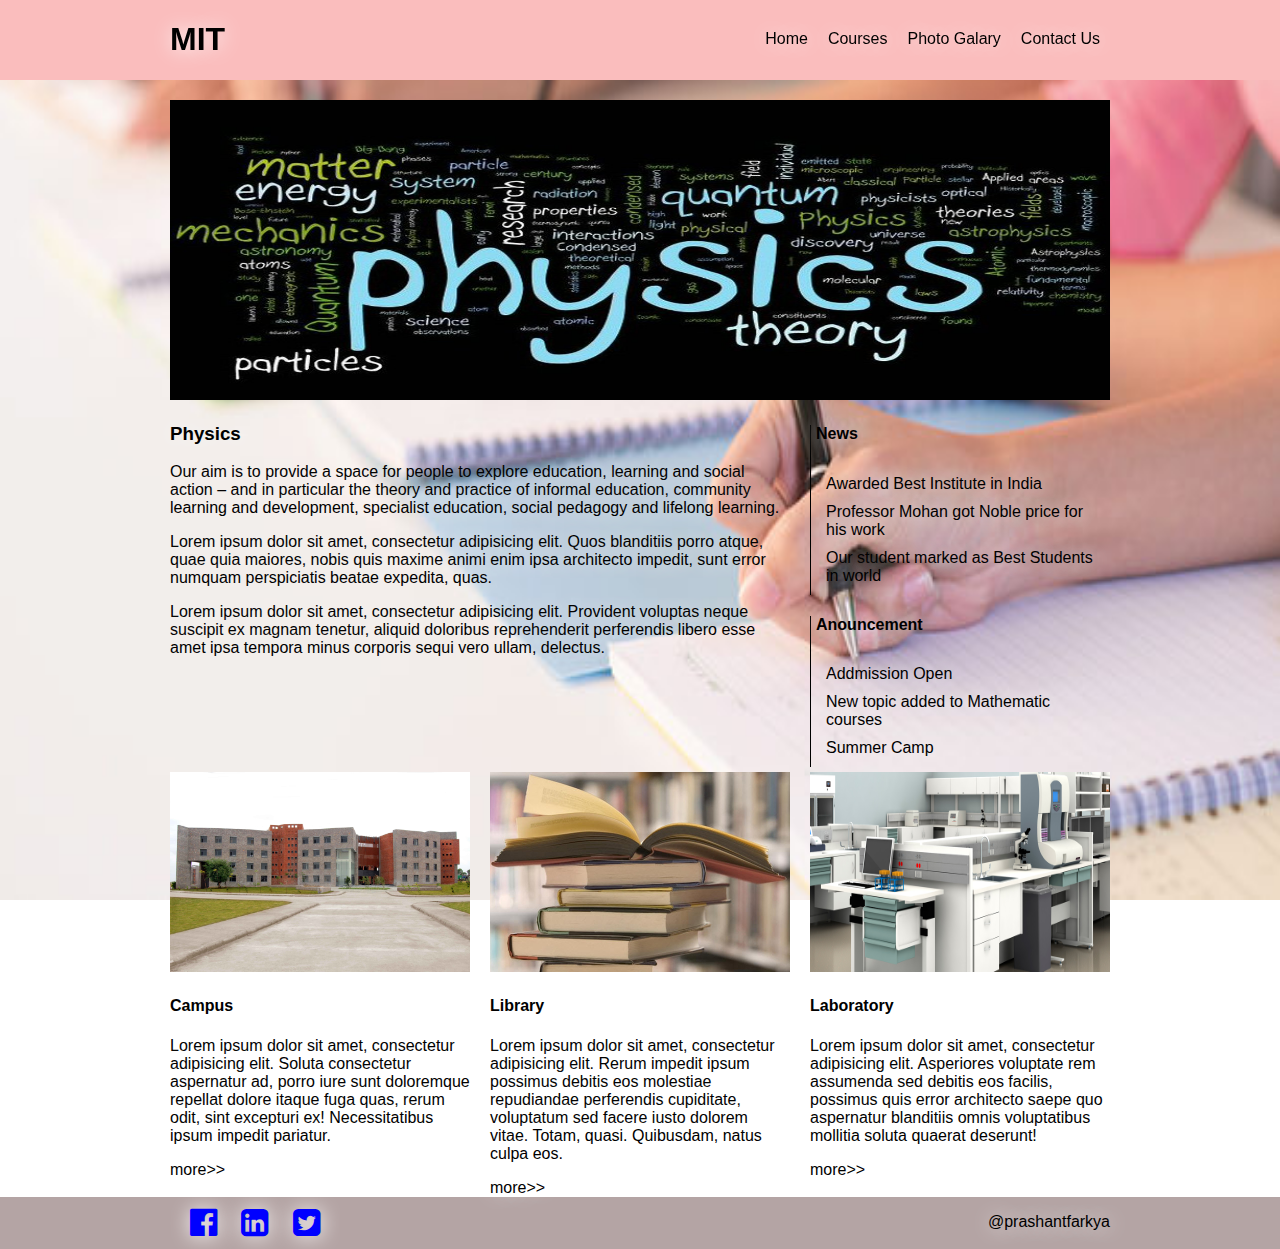
<file: physics.html>
<!DOCTYPE html>
<html>
<head>
	<title>MIT</title>
	<meta charset="utf-8">	
	<link rel="stylesheet" type="text/css" href="css/960_12_col.css">
	<link rel="stylesheet" href="css/font-awesome.css">
	<link rel="stylesheet" type="text/css" href="css/style.css">
</head>
<body>
    <!-- Header that is Fixed at top and containing nav bar -->
	<header>
	<div class="container_12">
	  <aside class="grid_2">
		<h1>MIT</h1>
	  </aside>
	  <nav class="grid_10">
		<ul>
		  <li><a href="contact.html">Contact Us</a></li>
		  <li><a href="photo_galary.html">Photo Galary</a></li>
	      <li><a href="courses.html">Courses</a>
			<ul class="sublist">
			  <li><a href="maths.html">Maths</a></li>
			  <li><a href="physics.html">Physics</a></li>
			  <li><a href="chemistry.html">Chemistry</a></li>
			</ul>
		  </li>
		  <li><a href="index.html">Home</a></li>
		</ul>
	  </nav>
	</div>
	</header>
    <!-- Page Containt Start From Here inside one div of class page -->
	  <div class="page">
	  <!-- Hero Section -->
	    <section class="container_12">
		  <div class="hero grid_12"><img src="img/physics.jpg"></div>
		</section>
		<!-- Section Having main Text containt -->
		<section class="container_12">
			<div class="hite grid_8">
			    <h3>Physics </h3>
				<p>Our aim is to provide a space for people to explore education, learning and social action – and in particular the theory and practice of informal education, community learning and development, specialist education, social pedagogy and lifelong learning.</p>
				<p>Lorem ipsum dolor sit amet, consectetur adipisicing elit. Quos blanditiis porro atque, quae quia maiores, nobis quis maxime animi enim ipsa architecto impedit, sunt error numquam perspiciatis beatae expedita, quas.</p>
				<p>Lorem ipsum dolor sit amet, consectetur adipisicing elit. Provident voluptas neque suscipit ex magnam tenetur, aliquid doloribus reprehenderit perferendis libero esse amet ipsa tempora minus corporis sequi vero ullam, delectus.</p>
			</div>
			<!-- Sub sectioning  is here -->
			<div class="hite grid_4">
			    <div class="subsec">
			    	<h4>News</h4>
			    	<ul>
			    		<li>Awarded Best Institute in India</li>
			    		<li>Professor Mohan got Noble price for his work</li>
			    		<li>Our student marked as Best Students in world</li>
			    	</ul>
			    </div>
			    <div class="subsec">
			    	<h4>Anouncement</h4>
			    	<ul>
			    		<li>Addmission Open</li>
			    		<li>New topic added to Mathematic courses</li>
			    		<li>Summer Camp</li>
			    	</ul>
			    </div>
			</div>
		</section>

		<!-- Section of Three Column -->
		<section class="container_12 threecol">
		  <div class="grid_4">
		  	<img src="img/campus.jpg" alt="campus">
		  	<h4>Campus</h4>
		  	<p>Lorem ipsum dolor sit amet, consectetur adipisicing elit. Soluta consectetur aspernatur ad, porro iure sunt doloremque repellat dolore itaque fuga quas, rerum odit, sint excepturi ex! Necessitatibus ipsum impedit pariatur.</p>
		  	<div class="more"><a href="">more>></a></div>
		  </div>
		  <div class="grid_4">
		  	<img src="img/library.jpg" alt="library">
		  	<h4>Library</h4>
		  	<p>Lorem ipsum dolor sit amet, consectetur adipisicing elit. Rerum impedit ipsum possimus debitis eos molestiae repudiandae perferendis cupiditate, voluptatum sed facere iusto dolorem vitae. Totam, quasi. Quibusdam, natus culpa eos.</p>
		  	<div class="more"><a href="#">more>></a></div>
		  </div>
		  <div class="grid_4">
		    <img src="img/laboratory.jpg" alt="laboratory.jpg">
		  	<h4>Laboratory</h4>
		  	<p>Lorem ipsum dolor sit amet, consectetur adipisicing elit. Asperiores voluptate rem assumenda sed debitis eos facilis, possimus quis error architecto saepe quo aspernatur blanditiis omnis voluptatibus mollitia soluta quaerat deserunt!</p>
		  	<div class="more"><a href="#">more>></a></div>
		  </div>
		  </div>
	    </section>
	<!-- Footer that contain Social links -->
    <footer>
    	<div class="foot container_12">
	    	<div class="grid_12">
	    		<ul>
	    		  <li><a href="#"><i class="fa fa-facebook-official fa-2x" aria-hidden="true" style="color:blue"></i></a></li>
	    		  <li><a href="#"><i class="fa fa-linkedin-square fa-2x" aria-hidden="true" style="color:blue"></i></a></li>
	    		  <li><a href="#"><i class="fa fa-twitter-square fa-2x" aria-hidden="true" style="color:blue"></i></a></li>
	    		</ul>
	    		<p>@prashantfarkya</p>
	    	</div>
    	</div>
    </footer>
</body>
</html>
</file>
<file: css/960_12_col.css>
/*
  960 Grid System ~ Core CSS.
  Learn more ~ http://960.gs/

  Licensed under GPL and MIT.
*/

/*
  Forces backgrounds to span full width,
  even if there is horizontal scrolling.
  Increase this if your layout is wider.

  Note: IE6 works fine without this fix.
*/

body {
  min-width: 960px;
}

/* `Container
----------------------------------------------------------------------------------------------------*/

.container_12 {
  margin-left: auto;
  margin-right: auto;
  width: 960px;
}

/* `Grid >> Global
----------------------------------------------------------------------------------------------------*/

.grid_1,
.grid_2,
.grid_3,
.grid_4,
.grid_5,
.grid_6,
.grid_7,
.grid_8,
.grid_9,
.grid_10,
.grid_11,
.grid_12 {
  display: inline;
  float: left;
  margin-left: 10px;
  margin-right: 10px;
}

.push_1, .pull_1,
.push_2, .pull_2,
.push_3, .pull_3,
.push_4, .pull_4,
.push_5, .pull_5,
.push_6, .pull_6,
.push_7, .pull_7,
.push_8, .pull_8,
.push_9, .pull_9,
.push_10, .pull_10,
.push_11, .pull_11 {
  position: relative;
}

/* `Grid >> Children (Alpha ~ First, Omega ~ Last)
----------------------------------------------------------------------------------------------------*/

.alpha {
  margin-left: 0;
}

.omega {
  margin-right: 0;
}

/* `Grid >> 12 Columns
----------------------------------------------------------------------------------------------------*/

.container_12 .grid_1 {
  width: 60px;
}

.container_12 .grid_2 {
  width: 140px;
}

.container_12 .grid_3 {
  width: 220px;
}

.container_12 .grid_4 {
  width: 300px;
}

.container_12 .grid_5 {
  width: 380px;
}

.container_12 .grid_6 {
  width: 460px;
}

.container_12 .grid_7 {
  width: 540px;
}

.container_12 .grid_8 {
  width: 620px;
}

.container_12 .grid_9 {
  width: 700px;
}

.container_12 .grid_10 {
  width: 780px;
}

.container_12 .grid_11 {
  width: 860px;
}

.container_12 .grid_12 {
  width: 940px;
}

/* `Prefix Extra Space >> 12 Columns
----------------------------------------------------------------------------------------------------*/

.container_12 .prefix_1 {
  padding-left: 80px;
}

.container_12 .prefix_2 {
  padding-left: 160px;
}

.container_12 .prefix_3 {
  padding-left: 240px;
}

.container_12 .prefix_4 {
  padding-left: 320px;
}

.container_12 .prefix_5 {
  padding-left: 400px;
}

.container_12 .prefix_6 {
  padding-left: 480px;
}

.container_12 .prefix_7 {
  padding-left: 560px;
}

.container_12 .prefix_8 {
  padding-left: 640px;
}

.container_12 .prefix_9 {
  padding-left: 720px;
}

.container_12 .prefix_10 {
  padding-left: 800px;
}

.container_12 .prefix_11 {
  padding-left: 880px;
}

/* `Suffix Extra Space >> 12 Columns
----------------------------------------------------------------------------------------------------*/

.container_12 .suffix_1 {
  padding-right: 80px;
}

.container_12 .suffix_2 {
  padding-right: 160px;
}

.container_12 .suffix_3 {
  padding-right: 240px;
}

.container_12 .suffix_4 {
  padding-right: 320px;
}

.container_12 .suffix_5 {
  padding-right: 400px;
}

.container_12 .suffix_6 {
  padding-right: 480px;
}

.container_12 .suffix_7 {
  padding-right: 560px;
}

.container_12 .suffix_8 {
  padding-right: 640px;
}

.container_12 .suffix_9 {
  padding-right: 720px;
}

.container_12 .suffix_10 {
  padding-right: 800px;
}

.container_12 .suffix_11 {
  padding-right: 880px;
}

/* `Push Space >> 12 Columns
----------------------------------------------------------------------------------------------------*/

.container_12 .push_1 {
  left: 80px;
}

.container_12 .push_2 {
  left: 160px;
}

.container_12 .push_3 {
  left: 240px;
}

.container_12 .push_4 {
  left: 320px;
}

.container_12 .push_5 {
  left: 400px;
}

.container_12 .push_6 {
  left: 480px;
}

.container_12 .push_7 {
  left: 560px;
}

.container_12 .push_8 {
  left: 640px;
}

.container_12 .push_9 {
  left: 720px;
}

.container_12 .push_10 {
  left: 800px;
}

.container_12 .push_11 {
  left: 880px;
}

/* `Pull Space >> 12 Columns
----------------------------------------------------------------------------------------------------*/

.container_12 .pull_1 {
  left: -80px;
}

.container_12 .pull_2 {
  left: -160px;
}

.container_12 .pull_3 {
  left: -240px;
}

.container_12 .pull_4 {
  left: -320px;
}

.container_12 .pull_5 {
  left: -400px;
}

.container_12 .pull_6 {
  left: -480px;
}

.container_12 .pull_7 {
  left: -560px;
}

.container_12 .pull_8 {
  left: -640px;
}

.container_12 .pull_9 {
  left: -720px;
}

.container_12 .pull_10 {
  left: -800px;
}

.container_12 .pull_11 {
  left: -880px;
}

/* `Clear Floated Elements
----------------------------------------------------------------------------------------------------*/

/* http://sonspring.com/journal/clearing-floats */

.clear {
  clear: both;
  display: block;
  overflow: hidden;
  visibility: hidden;
  width: 0;
  height: 0;
}

/* http://www.yuiblog.com/blog/2010/09/27/clearfix-reloaded-overflowhidden-demystified */

.clearfix:before,
.clearfix:after,
.container_12:before,
.container_12:after {
  content: '.';
  display: block;
  overflow: hidden;
  visibility: hidden;
  font-size: 0;
  line-height: 0;
  width: 0;
  height: 0;
}

.clearfix:after,
.container_12:after {
  clear: both;
}

/*
  The following zoom:1 rule is specifically for IE6 + IE7.
  Move to separate stylesheet if invalid CSS is a problem.
*/

.clearfix,
.container_12 {
  zoom: 1;
}
</file>
<file: css/style.css>
/**************************************************
Back Ground Element
****************************************************/
body{
	background:url(../img/background.jpeg) no-repeat fixed;
	background-size:100% 100%;
	color:black;
	text-shadow:1px 1px 20px white;
	font-family:sans-serif;
	margin:0px;
}

/**************************************************
Header Styling
****************************************************/

header{
	position:fixed;
	width:100%;
	/* overflow:hidden; */
	background:#FABDBD;
	top:0px;
	left:0px;
}

header nav{
	position:absolute;
	top:20px;
}

/**************************************************
List Item Fixing
****************************************************/
ul{
	display:block;
	margin:0px;
	padding:0px;
	overflow:hidden;
}
li{
	list-style:none;
	margin:10px;
}


/**************************************************
Navigation List Sublist Styling
****************************************************/
nav ul li{
	float:right;
}

nav li:hover{
	color:black;
}
nav li:hover > .sublist{
	display:block;
	position: absolute;
	/* top:35px; */
	margin: auto;
	margin-top:0px;
	background:#FABDBD;
}


/**************************************************
Image width Fixing
****************************************************/
img{
	width:inherit;
}

/**************************************************
Anchor Tag Styling
****************************************************/
a{
	text-decoration:none;
	color:black;
}

a:hover{
  color:grey;
}

/**************************************************
Page Marining
****************************************************/
.page{
	margin-top:100px;

}

/**************************************************
Sublist design
****************************************************/
.sublist{
	display:none;
	position:absolute;
	top:30px;
	margin:10px;
	padding:0px;
}

.sublist li{
	float:none;
}

/**************************************************
Hero Height Fixing
****************************************************/
.hero img{
	height:300px;
}


/*******************************************************************************
Section Styles 															   
********************************************************************************/


section{
	min-height: 300px;
}

section .subsec{
	height:50%;
	border-left:black 1px solid;
	padding-left:5px;
	margin-bottom: 5px;
}


.threecol img{
	height:200px;
}



/*******************************************************************************
 height inheriting for sub items
********************************************************************************/


.hite{
	height:inherit;
}

/**************************************************
Footer Style
****************************************************/
footer{
background:#B4A4A4;
}
.foot ul{
	float:left;
	padding:10px;
}

.foot li{
	display:inline;

}

.foot p{
	float:right;
	display:inline;
}


/**************************************************
Photosec Style
****************************************************/
.photosec{
	border-top:#ED7373 1px solid;
	border-bottom:#ED7373 1px solid;
	min-height:200px;
}

.hitefix{
	margin:10px;
}

.hitefix img{
	height:300px;
}

.continue{
	text-align:center;
}

form label{
    display:block;
}
form input, form textarea{
	display:block;
	margin:5px;
}

textarea{
	width:200px;
	height:100px;
}
</file>
